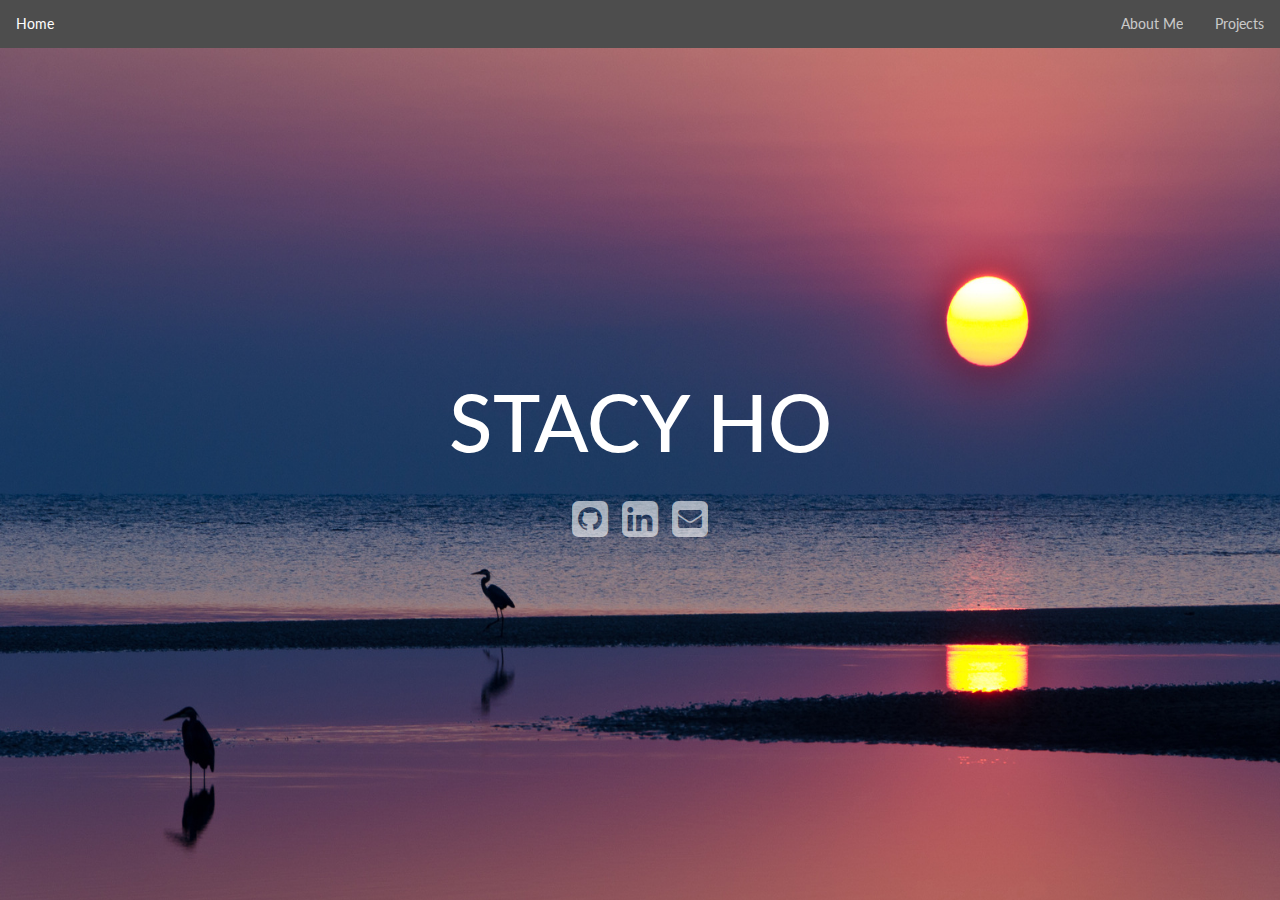
<file: index.html>
<!DOCTYPE html>
<html lang="en">
<head>
  <title>Stacy Ho</title>
  <meta charset="UTF-8">
  <meta name="viewport" content="width=device-width, initial-scale=1">
  <meta name="description" content="Stacy Ho's Personal Website">
  <meta name="author" content="Stacy Ho">
  <!-- fonts -->
  <link rel="stylesheet" href="https://maxcdn.bootstrapcdn.com/font-awesome/4.6.3/css/font-awesome.min.css">
  <link href="https://fonts.googleapis.com/css?family=Lato:300" rel="stylesheet">
  <!-- css -->
  <link rel="stylesheet" href="https://maxcdn.bootstrapcdn.com/bootstrap/3.3.7/css/bootstrap.min.css">
  <link rel="stylesheet" href="css/style.css">
</head>

<body>
  <div class="container">
    <nav>
      <a href="index.html">Home</a>
      <a href="projects.html">Projects</a>
      <a href="about.html">About Me</a>
    </nav>
    <div id="intro-page">
      <img id="background-image" src="img/sunset.jpg">
      <section id="intro-section">
        <h1> STACY HO </h1>
        <div id="social-icons">
          <a href="http://www.github.com/stacyho" target="_blank">
            <i class="fa fa-github-square fa-3x"></i>
          </a>
          <a href="http://www.linkedin.com/in/stacy-ho" target="_blank">
            <i class="fa fa-linkedin-square fa-3x"></i>
          </a>
          <a href="mailto:stacyho@mit.edu" target="_top">
            <i class="fa fa-envelope-square fa-3x" aria-hidden="true"></i>
          </a>
        </div>
      </section> <!--/intro-section -->
    </div> <!--/intro-page -->
  </div> <!--/container -->
</body>
</html>
</file>
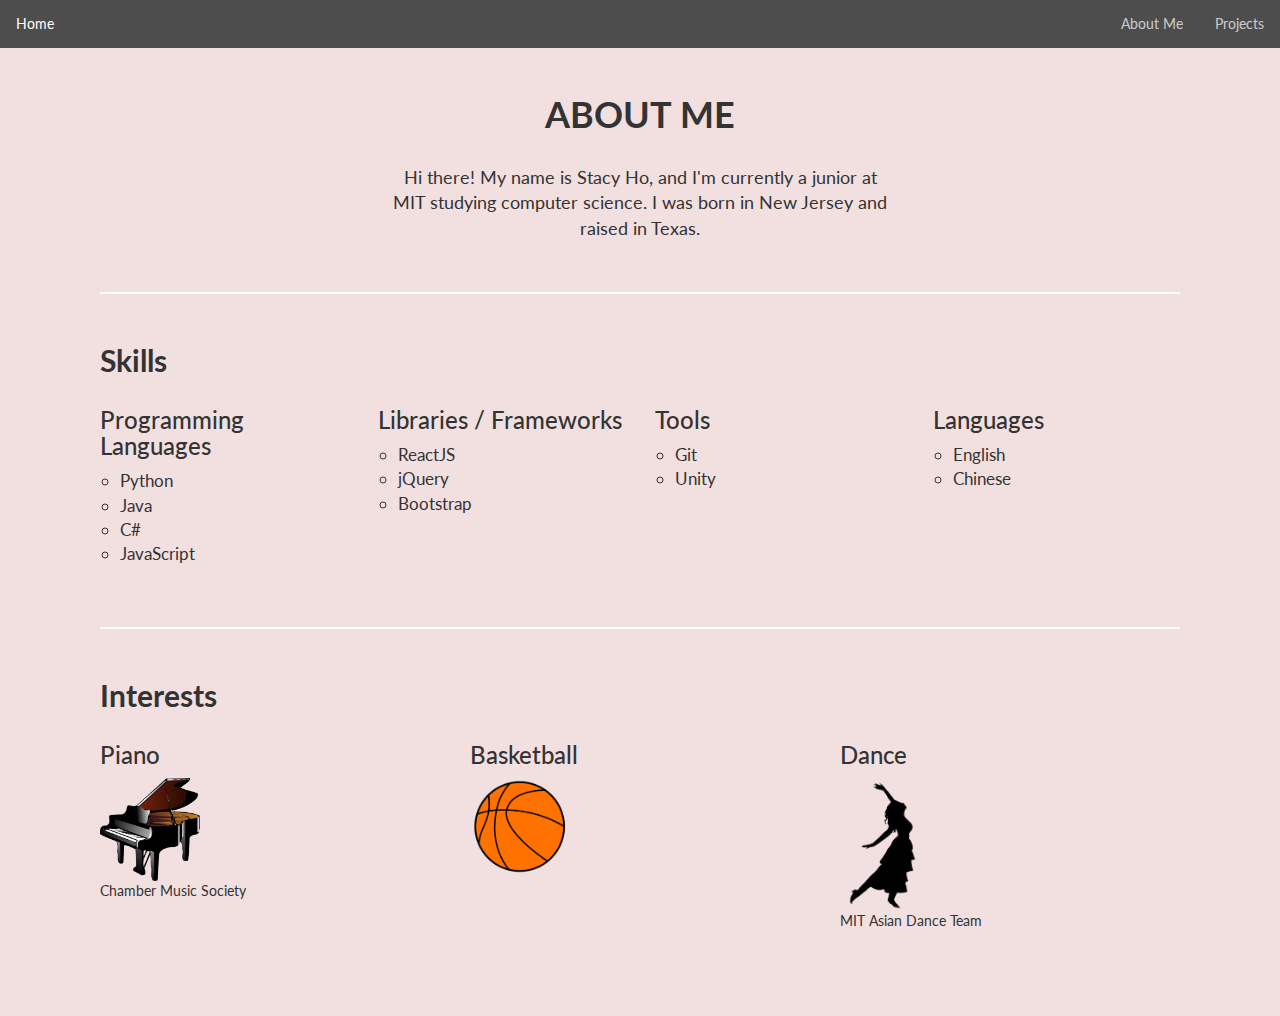
<file: about.html>
<!DOCTYPE html>
<html lang="en">
<head>
  <title>Stacy Ho</title>
  <meta charset="UTF-8">
  <meta name="viewport" content="width=device-width, initial-scale=1">
  <meta name="description" content="Stacy Ho's Personal Website">
  <meta name="author" content="Stacy Ho">
  <!-- fonts -->
  <link rel="stylesheet" href="https://maxcdn.bootstrapcdn.com/font-awesome/4.6.3/css/font-awesome.min.css">
  <link href="https://fonts.googleapis.com/css?family=Lato:300" rel="stylesheet">
  <!-- css -->
  <link rel="stylesheet" href="https://maxcdn.bootstrapcdn.com/bootstrap/3.3.7/css/bootstrap.min.css">
  <link rel="stylesheet" href="css/style.css">
</head>

<body>
  <div class="container">
    <nav>
      <a href="index.html">Home</a>
      <a href="projects.html">Projects</a>
      <a href="about.html">About Me</a>
    </nav>
    <div class="about-me-page">
      <h1> About Me </h1>
      <section id="bio-section">
        <p> Hi there! My name is Stacy Ho, and I'm currently a junior at MIT studying computer science. I was born in New Jersey and raised in Texas. </p>
      </section> <!--/bio-section -->
      <hr>
      <section div id="skills-section">
        <h2> Skills </h2>
        <div class="row">
          <div class="col-md-3 col-sm-3">
            <h3> Programming Languages </h3>
            <ul id="programming"> 
              <li> Python </li>
              <li> Java </li> 
              <li> C# </li>
              <li> JavaScript </li>
            </ul>
          </div>
          <div class="col-md-3 col-sm-3">
            <h3> Libraries / Frameworks </h3>
            <ul id="libraries"> 
              <li> ReactJS </li>
              <li> jQuery </li>
              <li> Bootstrap </li>
            </ul>
          </div>
          <div class="col-md-3 col-sm-3">
            <h3> Tools </h3>
            <ul> 
              <li> Git </li> 
              <li> Unity </li>
            </ul>
          </div>
          <div class="col-md-3 col-sm-3">
            <h3> Languages </h3>
            <ul> 
              <li> English </li> 
              <li> Chinese </li>
            </ul>
          </div>
        </div>
      </section> <!--/skills-section -->
      <hr>
      <section id="interests-section">
        <h2> Interests </h2>
        <div class="row">
          <div class="col-md-4 col-sm-4">
            <h3> Piano </h3>
            <img src="img/piano.png" alt="Piano">
            <p> Chamber Music Society </p>
          </div>
          <div class="col-md-4 col-sm-4">
            <h3> Basketball </h3>
            <img src="img/basketball.gif" alt="Basketball">
          </div>
          <div class="col-md-4 col-sm-4">
            <h3> Dance </h3>
            <img src="img/dance.png" alt="Dance">
            <p> MIT Asian Dance Team</p>
          </div>
        </div>
      </section> <!--/interests-section -->
    </div> <!--/about-me-page -->
  </div> <!--/container -->
</body>
</html>
</file>
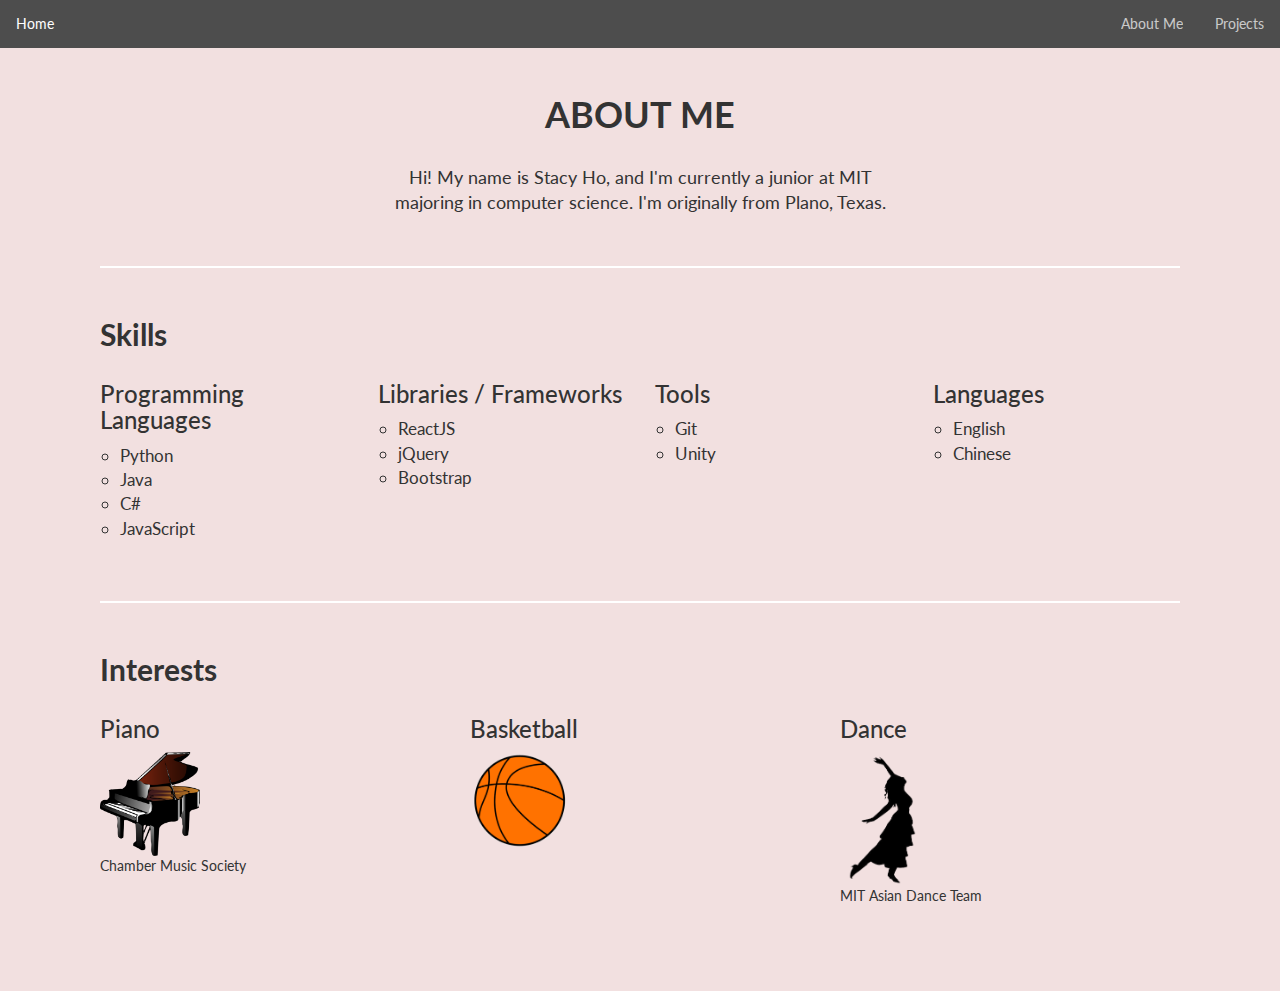
<file: bio.html>
<!DOCTYPE html>
<html lang="en">
<head>
  <title>Stacy Ho</title>
  <meta charset="UTF-8">
  <meta name="viewport" content="width=device-width, initial-scale=1">
  <meta name="description" content="Stacy Ho's Personal Website">
  <meta name="author" content="Stacy Ho">
  <!-- fonts -->
  <link rel="stylesheet" href="https://maxcdn.bootstrapcdn.com/font-awesome/4.6.3/css/font-awesome.min.css">
  <link href="https://fonts.googleapis.com/css?family=Lato:300" rel="stylesheet">
  <!-- css -->
  <link rel="stylesheet" href="https://maxcdn.bootstrapcdn.com/bootstrap/3.3.7/css/bootstrap.min.css">
  <link rel="stylesheet" href="css/style.css">
</head>

<body>
  <div class="container">
    <nav>
      <a href="index.html">Home</a>
      <a href="projects.html">Projects</a>
      <a href="bio.html">About Me</a>
    </nav>
    <div class="about-me-page">
      <h1> About Me </h1>
      <section id="bio-section">
        <p> Hi! My name is Stacy Ho, and I'm currently a junior at MIT majoring in computer science. I'm originally from Plano, Texas. </p>
      </section> <!--/bio-section -->
      <hr>
      <section div id="skills-section">
        <h2> Skills </h2>
        <div class="row">
          <div class="col-md-3">
            <h3> Programming Languages </h3>
            <ul id="programming"> 
              <li> Python </li>
              <li> Java </li> 
              <li> C# </li>
              <li> JavaScript </li>
            </ul>
          </div>
          <div class="col-md-3">
            <h3> Libraries / Frameworks </h3>
            <ul id="libraries"> 
              <li> ReactJS </li>
              <li> jQuery </li>
              <li> Bootstrap </li>
            </ul>
          </div>
          <div class="col-md-3">
            <h3> Tools </h3>
            <ul> 
              <li> Git </li> 
              <li> Unity </li>
            </ul>
          </div>
          <div class="col-md-3">
            <h3> Languages </h3>
            <ul> 
              <li> English </li> 
              <li> Chinese </li>
            </ul>
          </div>
        </div>
      </section> <!--/skills-section -->
      <hr>
      <section id="interests-section">
        <h2> Interests </h2>
        <div class="row">
          <div class="col-md-4">
            <h3> Piano </h3>
            <img src="img/piano.png" alt="Piano">
            <p> Chamber Music Society </p>
          </div>
          <div class="col-md-4">
            <h3> Basketball </h3>
            <img src="img/basketball.gif" alt="Basketball">
          </div>
          <div class="col-md-4">
            <h3> Dance </h3>
            <img src="img/dance.png" alt="Dance">
            <p> MIT Asian Dance Team</p>
          </div>
        </div>
      </section> <!--/interests-section -->
    </div> <!--/about-me-page -->
  </div> <!--/container -->
</body>
</html>
</file>
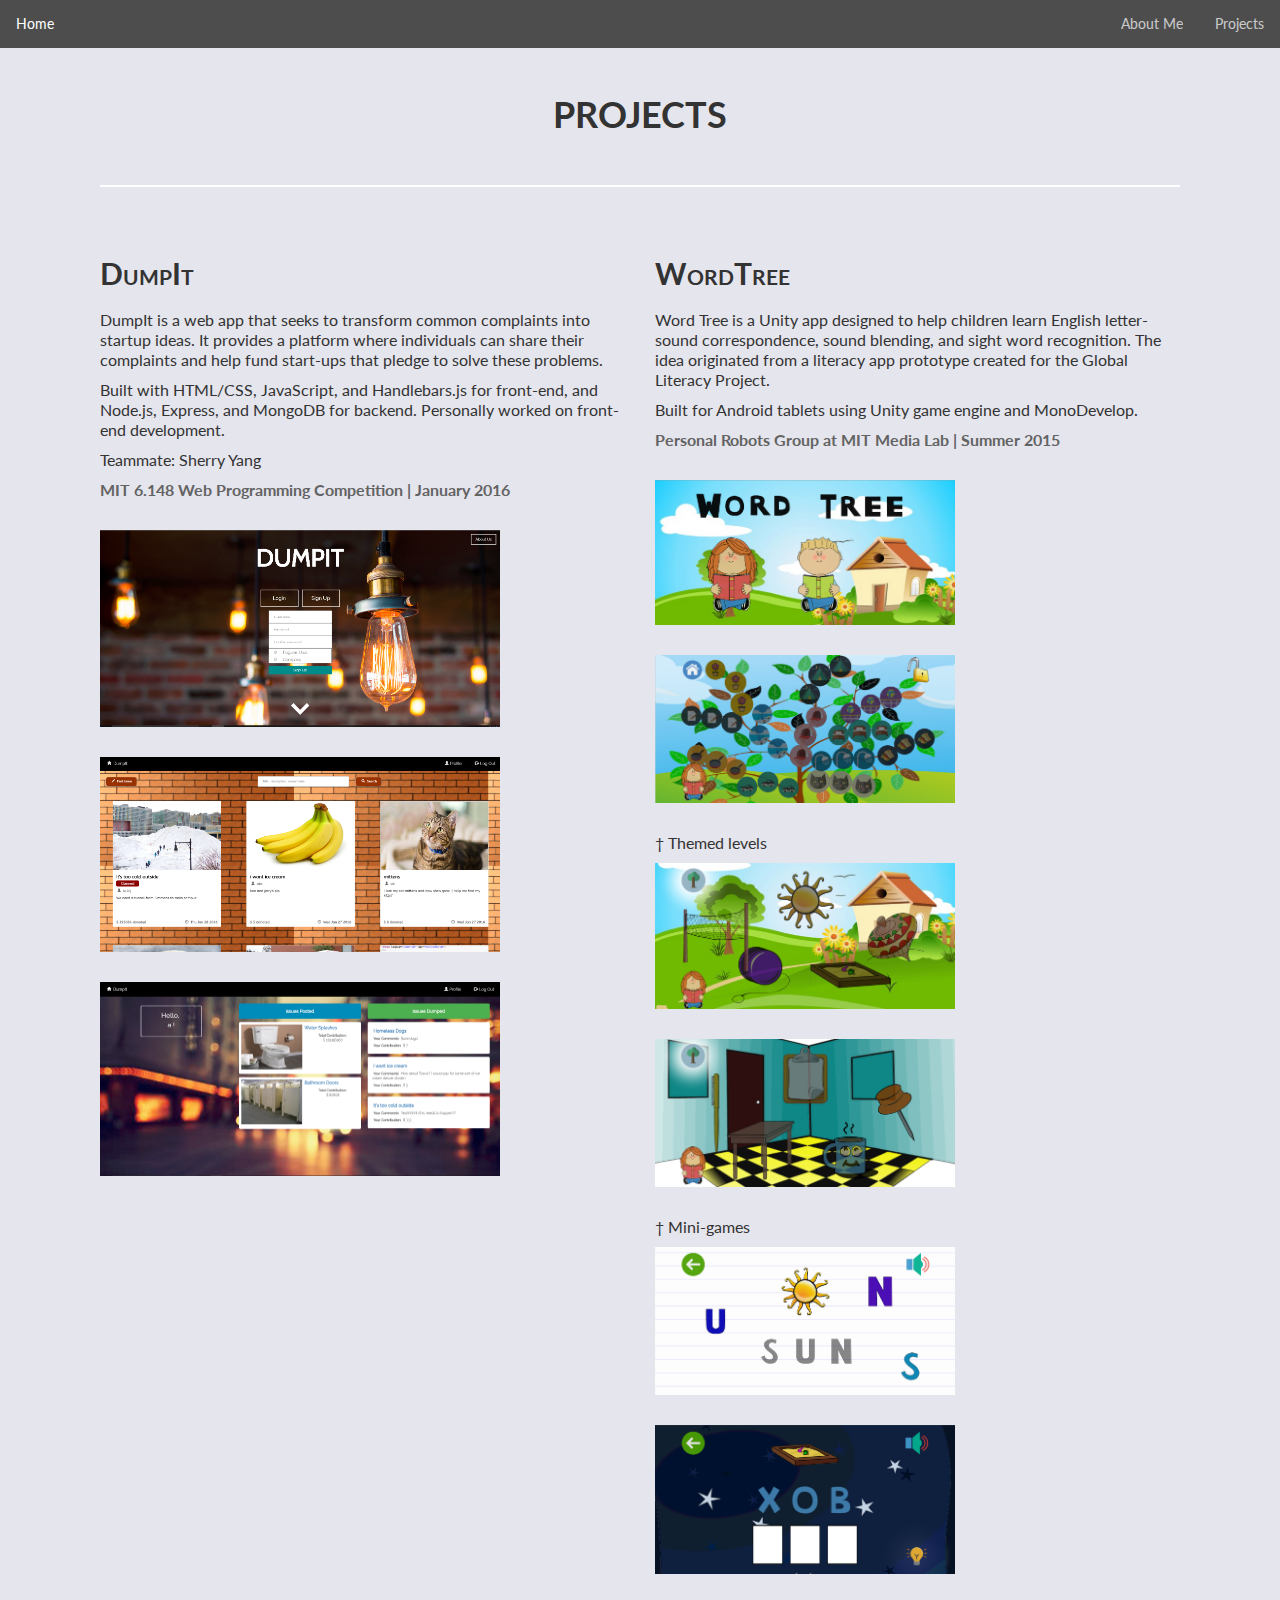
<file: projects.html>
<!DOCTYPE html>
<html lang="en">
<head>
  <title>Stacy Ho</title>
  <meta charset="UTF-8">
  <meta name="viewport" content="width=device-width, initial-scale=1">
  <meta name="description" content="Stacy Ho's Personal Website">
  <meta name="author" content="Stacy Ho">
  <!-- fonts -->
  <link rel="stylesheet" href="https://maxcdn.bootstrapcdn.com/font-awesome/4.6.3/css/font-awesome.min.css">
  <link href="https://fonts.googleapis.com/css?family=Lato:300" rel="stylesheet">
  <!-- css -->
  <link rel="stylesheet" href="https://maxcdn.bootstrapcdn.com/bootstrap/3.3.7/css/bootstrap.min.css">
  <link rel="stylesheet" href="css/style.css">
</head>

<body>
  <div class="container">
    <nav>
      <a href="index.html">Home</a>
      <a href="projects.html">Projects</a>
      <a href="bio.html">About Me</a>
    </nav>
    <div id="projects-section">
      <h1> Projects </h1>
      <hr>
      <div class="row">

        <div class="col-md-6">
          <div id="dumpit">
            <div class="title">
              <h2> DumpIt </h2>
            </div>
            <div class="description">
              <p> DumpIt is a web app that seeks to transform common complaints into startup ideas. It provides a platform where individuals can share their complaints and help fund start-ups that pledge to solve these problems.
              </p>
              <p> Built with HTML/CSS, JavaScript, and Handlebars.js for front-end, and Node.js, Express, and MongoDB for backend. Personally worked on front-end development. </p> 
              <p> Teammate: Sherry Yang </p>
              <p class="location"> MIT 6.148 Web Programming Competition | January 2016 </p>
            </div>
            <div class="images">
              <img src="img/dumpit_welcome.png" alt="Welcome Page">
              <img src="img/dumpit_homepage.png" alt="Home Page">
              <img src="img/dumpit_userprofile.png" alt="User Profile">
            </div>
          </div> <!--/dumpit -->
        </div>

        <div class="col-md-6">
          <div id="wordtree">
            <div class="title">
              <h2> WordTree </h2>
            </div>
            <div class="description">
              <p> Word Tree is a Unity app designed to help children learn English letter-sound correspondence, sound blending, and sight word recognition. The idea originated from a literacy app prototype created for the Global Literacy Project.<p>
              <p> Built for Android tablets using Unity game engine and MonoDevelop. </p>
              <p class="location"> Personal Robots Group at MIT Media Lab | Summer 2015 </p>
            </div>
            <div class="images">
              <img src="img/wordtree_intro.png" alt="Intro Scene">
              <img src="img/wordtree_tree.png" alt="Tree Scene">
              <p> &#8224; Themed levels </p>
              <img src="img/wordtree_backyard.png" alt="Backyard Level">
              <img src="img/wordtree_school.png" alt="School Level">
              <p> &#8224; Mini-games </p>
              <img src="img/wordtree_game1.png" alt="Matching Game">
              <img src="img/wordtree_game2.png" alt="Spelling Game">
            </div>
          </div> <!--/wordtree -->
        </div>

      </div> <!--/row -->
    </div> <!--/projects-section -->
  </div> <!--/container -->
</body>

</html>
</file>
<file: css/style.css>
body, html {
  height: 100%;
  width: 100%;
  font-family: 'Lato';
}

.container {
  width: 100%;
  height: 100%;
  margin: 0;
  padding: 0;
}

/* NAVBAR */

nav {
  margin: 0;
  padding: 0;
  overflow: hidden;
  background-color: #4d4d4d;
  position: fixed;
  top: 0;
  width: 100%;
  z-index: 1;
}

nav a {
  float: right;
}

nav a:first-child{
  float: left;
}

nav a {
  display: inline-block;
  text-align: center;
  padding: 14px 16px;
  text-decoration: none;
  color: white;
  font-family: 'Lato';
  opacity: .7;
}

nav a:hover {
  opacity: 1;
  color: white;
  text-decoration: none;
}

/* HOMEPAGE */

#intro-page{
  text-align: center;
  position: absolute;
  height: 100%;
  width: 100%;
  overflow-y: hidden;
}

#background-image {
  position: absolute;
  top: 0;
  left: 0;
  z-index: -1;
  height: 110%;
  width: 100%;
}

#intro-section {
  height: 60%;
  position: relative;
}

#intro-section h1{
  font-size: 80px;
  font-family: 'Lato';
  color: white;
  position: absolute;
  bottom: 75px;
  left: 0px;
  right: 0px;
  margin: 0px auto;
}

#social-icons{
  position: absolute;
  bottom: 0px;
  left: 0px;
  right: 0px;
  margin: 0px auto;
}

#social-icons a {
  color: white;
  opacity: .6;
  margin: 5px;
  text-decoration: none;
}

#social-icons a:hover {
  opacity: 1;
}


/* ABOUT ME PAGE */

.about-me-page {
  padding: 75px 100px;
  background-color: #F2E0E0;
  min-height: 100%;
  width: 100%;
}

.about-me-page h1{
  font-weight: bold;
  text-transform: uppercase;
  margin-bottom: 30px;
  text-align: center;
}

.about-me-page h2{
  font-weight: bold;
}

.about-me-page p {
  font-size: 18px;
}

.about-me-page ul {
  padding-left: 20px;
  list-style-type: circle
}

.about-me-page li{
  font-size: 17px;
}

hr {
  border: 1px solid white;
  margin: 50px 0px;
  clear: both;
}

#profile {
  width: 150px;
  margin: 0px auto 20px auto;
  display: block;
}

#bio-section p {
  max-width: 500px;
  margin: 0px auto;
  text-align: center;
}

#interests-section p{
  font-size: 14px;
}

#interests-section img{
  width: 100px;
}

/* PROJECTS PAGE */

#projects-section{
  font-family: 'Lato';
  font-size: 16px;
  padding: 75px 100px;
  background-color: #e5e5ed;
  min-height: 100%;
  width: 100%;
}

#dumpit, #wordtree {
  margin-bottom: 50px;
}

#projects-section h1{
  text-transform: uppercase;
  margin-bottom: 50px;
  font-weight: bold;
  text-align: center;
}

#projects-section h2{
  font-variant: small-caps;
  font-weight: bold;
  margin-bottom: 20px;
}

#projects-section a{
  color: #218868;
  text-decoration: none;
  font-family: 'Lato';
  font-size: 15px;
}

#projects-section p{
  line-height: 125%;
}

.location{
  color: #636363;
  font-weight: bold;
  text-align: left;
  margin-bottom: 30px;
}

#dumpit img {
  width: 100%;
  max-width: 400px;
  max-height: 200px;
  margin: 0px 5px 30px 0px;
}

#wordtree img {
  width: 100%;
  max-width: 300px;
  max-height: 150px;
  margin: 0px 5px 30px 0px;
}

/* Media Queries */

@media only screen and (max-width: 500px) {
    .about-me-page {
      padding: 50px 25px;
      text-align: center;
    }
    .about-me-page ul{
      list-style-position: inside;
    }
    #projects-section {
      padding: 50px 25px;
    }
    #projects-section img{
      max-width: 100%;
    }
}
</file>
